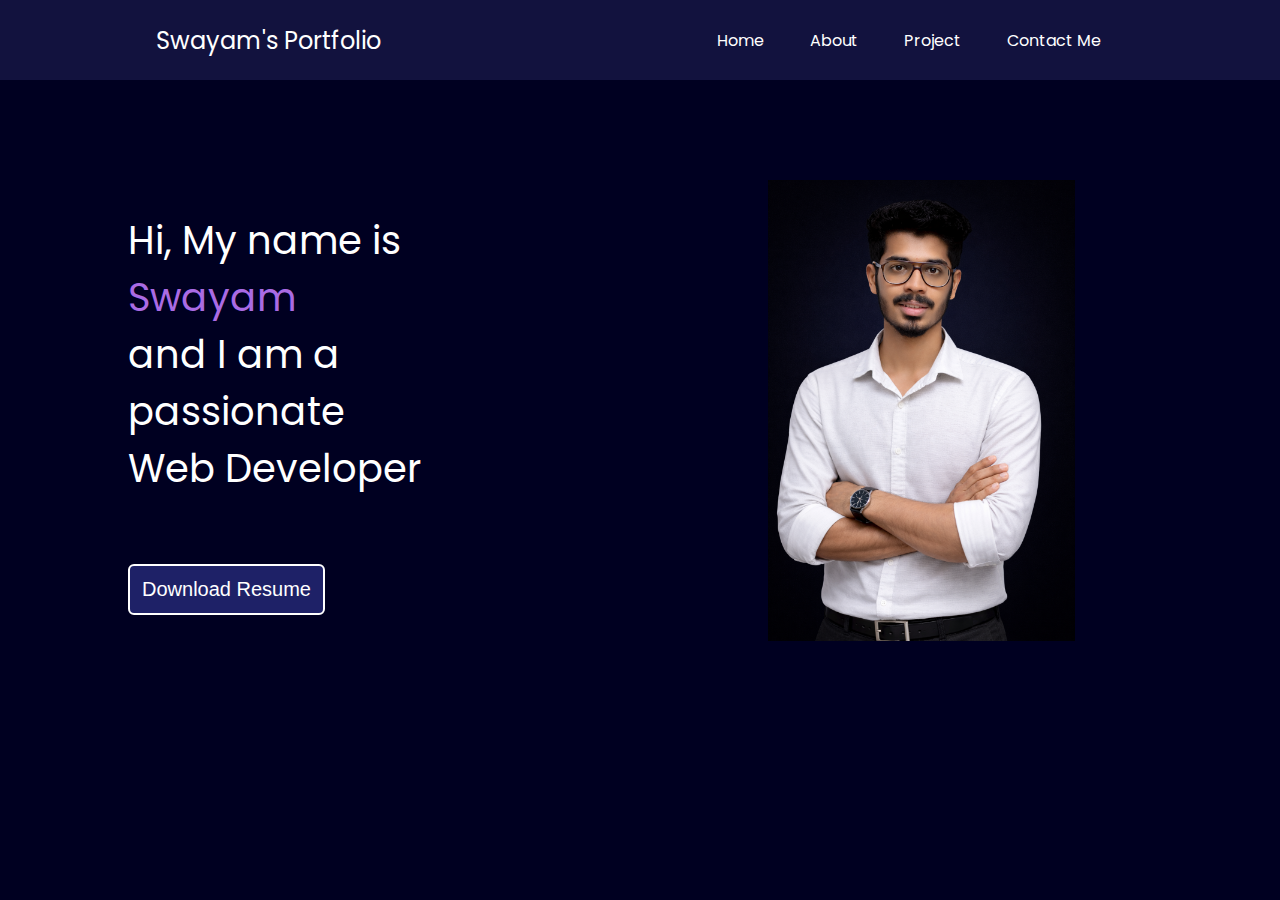
<file: PORTFOLIO/index.html>
<!DOCTYPE html>
<html lang="en">
<head>
    <meta charset="UTF-8">
    <meta name="viewport" content="width=device-width, initial-scale=1.0">
    <title>Swayam - Portfolio</title>
    <link rel="preconnect" href="https://fonts.googleapis.com">
    <link rel="preconnect" href="https://fonts.gstatic.com" crossorigin>
    <link href="https://fonts.googleapis.com/css2?family=Poppins:wght@400;600;700&display=swap" rel="stylesheet">
    <link rel="stylesheet" href="index.css">
    <link rel="stylesheet" href="about.html">
    <link rel="stylesheet" href="project.html">
    <link rel="stylesheet" href="contact.html">
</head>
<body>
    <header>
        <nav>
            <div class="left">Swayam's Portfolio</div>
            <div class="right">
                <ul>
                    <li><a href="index.html">Home </a></li>
                    <li><a href="about.html">About </a></li></a>
                    <li><a href="project.html">Project </a></li>
                    <li><a href="contact.html">Contact Me </a></li>
                </ul>
            </div>
        </nav>
    </header>

    <main>
        <section class="firstSection">
            <div class="leftSection">
                Hi, My name is <span class="purple">Swayam</span>
                <div>and I am a passionate</div>
                <div>Web Developer</div>
                <br>
                <div class="button">
                    <button>Download Resume</button>
                </div>
            </div>
            <div class="rightSection">
                <img src="finalphoto.png" alt="">
            </div>
        </section>
    </main>

    <footer>

    </footer>
</body>
</html>
</file>
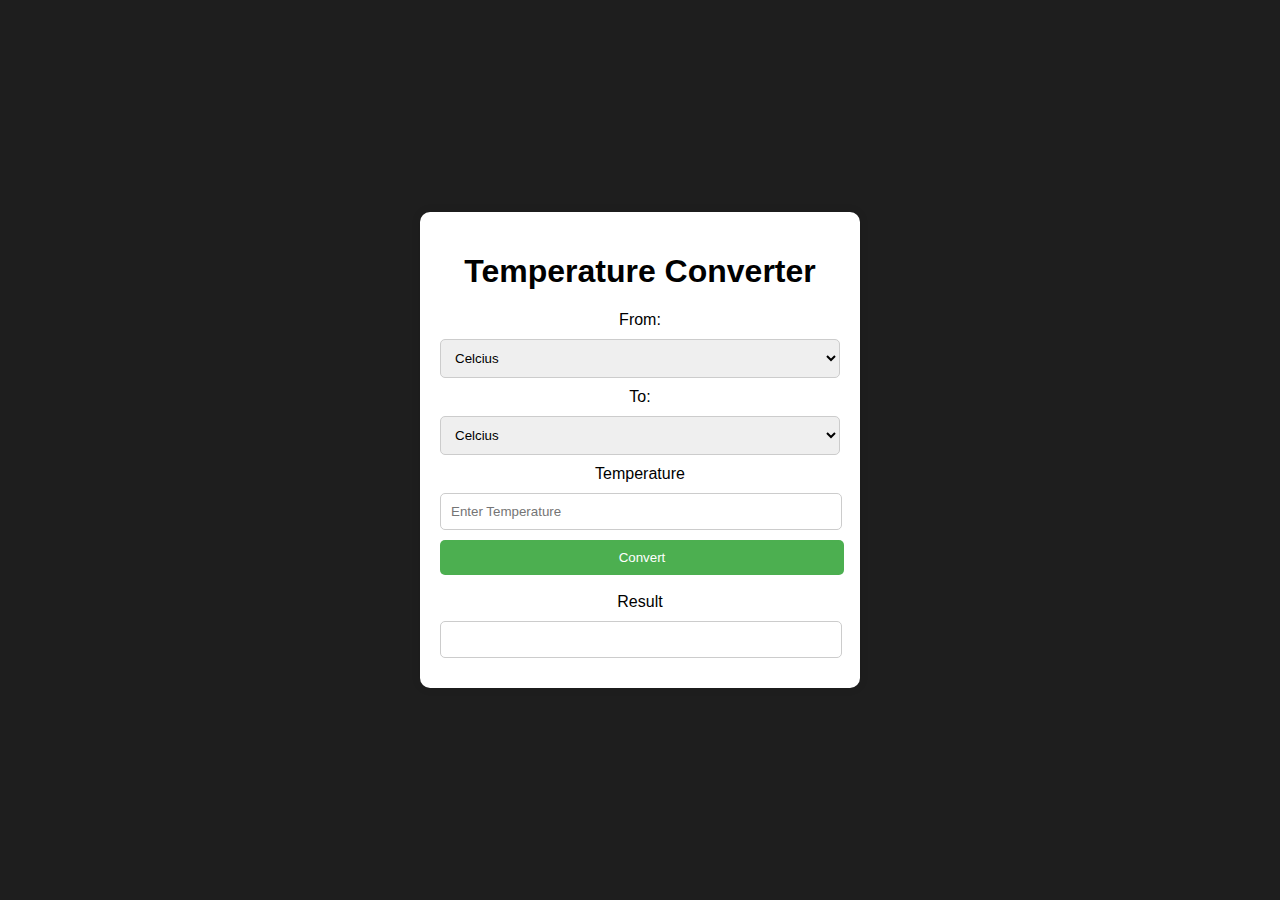
<file: TEMPERATURE-CONVERTER/index.html>
<!DOCTYPE html>
<html lang="en">
<head>
    <meta charset="UTF-8">
    <meta name="viewport" content="width=device-width, initial-scale=1.0">
    <title>Temperature Converter</title>
    <link rel="stylesheet" href="style.css">
</head>
<body>
    <div class="container">
        <h1>Temperature Converter</h1>
        <label for="from">From:</label>
        <select id="from">
            <option value="C">Celcius</option>
            <option value="F">Fehrenheit</option>
            <option value="K">Kelvin</option>
        </select>

        <label for="to">To:</label>
        <select id="to">
            <option value="C">Celcius</option>
            <option value="F">Fehrenheit</option>
            <option value="K">Kelvin</option>
        </select>

        <label for="temperature">Temperature</label>
        <input type="number" id="temperature" placeholder="Enter Temperature">
        <button onclick="convert()">Convert</button>

        <br>
        <br>
        <label for="result">Result</label>
        <input type="text" id="result" readonly>
    </div>

    <script src="script.js"></script>
</body>
</html>
</file>
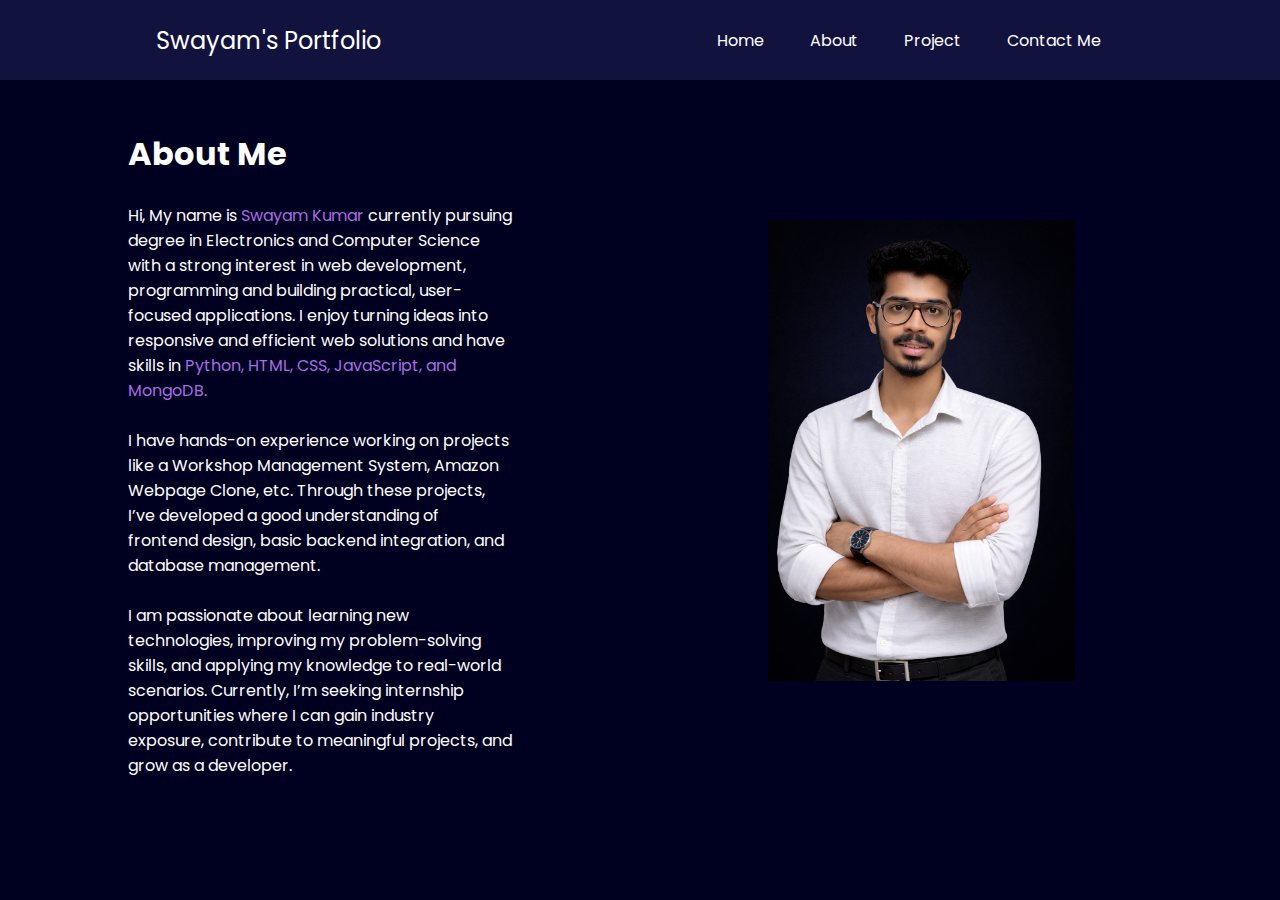
<file: PORTFOLIO/about.html>
<!DOCTYPE html>
<html lang="en">
<head>
    <meta charset="UTF-8">
    <meta name="viewport" content="width=device-width, initial-scale=1.0">
    <title>Swayam - Portfolio</title>
    <link rel="preconnect" href="https://fonts.googleapis.com">
    <link rel="preconnect" href="https://fonts.gstatic.com" crossorigin>
    <link href="https://fonts.googleapis.com/css2?family=Poppins:wght@400;600;700&display=swap" rel="stylesheet">
    <link rel="stylesheet" href="about.css">
</head>
<body>
    <header>
        <nav>
            <div class="left">Swayam's Portfolio</div>
            <div class="right">
                <ul>
                    <li><a href="index.html">Home </a></li>
                    <li><a href="about.html">About </a></li></a>
                    <li><a href="project.html">Project </a></li>
                    <li><a href="/">Contact Me </a></li>
                </ul>
            </div>
        </nav>
    </header>

    <main>
        <section class="firstSection">
            <div class="leftSection">
                <h1>About Me</h1>
                <br>
                Hi, My name is <span class="purple">Swayam Kumar</span> currently pursuing degree in Electronics and Computer Science with a strong interest in web development, programming and building practical, user-focused applications. I enjoy turning ideas into responsive and efficient web solutions and have skills in <span class="purple">Python, HTML, CSS, JavaScript, and MongoDB.</span>
                <br>
                <br>
                <p>I have hands-on experience working on projects like a Workshop Management System, Amazon Webpage Clone, etc. Through these projects, I’ve developed a good understanding of frontend design, basic backend integration, and database management.</p>
                <br>
                <p>I am passionate about learning new technologies, improving my problem-solving skills, and applying my knowledge to real-world scenarios. Currently, I’m seeking internship opportunities where I can gain industry exposure, contribute to meaningful projects, and grow as a developer.</p>
            </div>
            <div class="rightSection">
                <img src="finalphoto.png" alt="">
            </div>
        </section>
    </main>
</body>
</html>
</file>
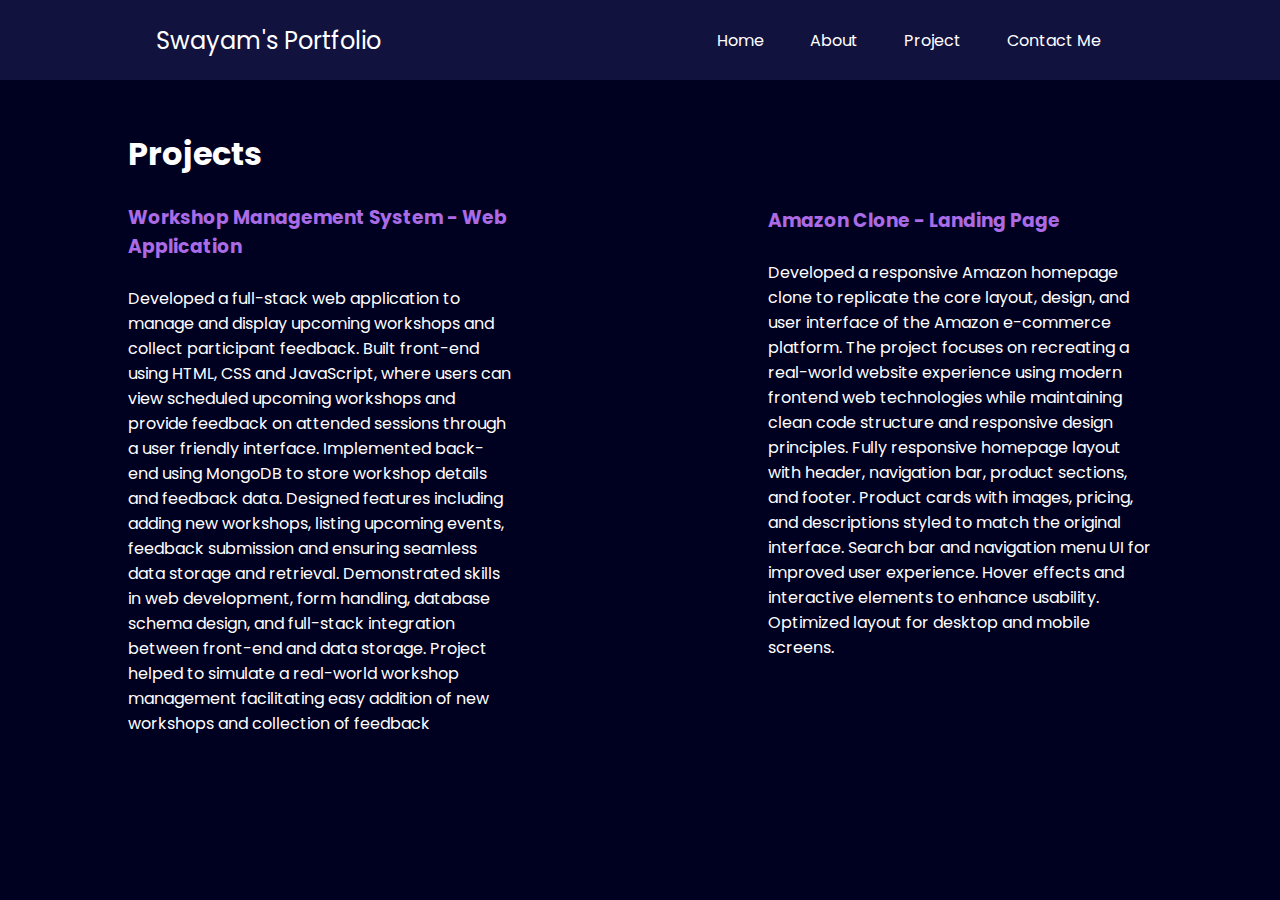
<file: PORTFOLIO/project.html>
<!DOCTYPE html>
<html lang="en">
<head>
    <meta charset="UTF-8">
    <meta name="viewport" content="width=device-width, initial-scale=1.0">
    <title>Swayam - Portfolio</title>
    <link rel="preconnect" href="https://fonts.googleapis.com">
    <link rel="preconnect" href="https://fonts.gstatic.com" crossorigin>
    <link href="https://fonts.googleapis.com/css2?family=Poppins:wght@400;600;700&display=swap" rel="stylesheet">
    <link rel="stylesheet" href="project.css">
</head>
<body>
    <header>
        <nav>
            <div class="left">Swayam's Portfolio</div>
            <div class="right">
                <ul>
                    <li><a href="index.html">Home </a></li>
                    <li><a href="about.html">About </a></li></a>
                    <li><a href="project.html">Project </a></li>
                    <li><a href="contact.html">Contact Me </a></li>
                </ul>
            </div>
        </nav>
    </header>

    <main>
        <section class="firstSection">
            <div class="leftSection">
                <h1>Projects</h1>
                <br>
                <h3><span class="purple">Workshop Management System - Web Application</span></h3>
                <br>
                <p>
                Developed a full-stack web application to manage and
                display upcoming workshops and collect participant
                feedback.
                Built front-end using HTML, CSS and JavaScript, where
                users can view scheduled upcoming workshops and
                provide feedback on attended sessions through a user
                friendly interface.
                Implemented back-end using MongoDB to store workshop
                details and feedback data.
                Designed features including adding new workshops, listing
                upcoming events, feedback submission and ensuring
                seamless data storage and retrieval.
                Demonstrated skills in web development, form handling,
                database schema design, and full-stack integration
                between front-end and data storage.
                Project helped to simulate a real-world workshop
                management facilitating easy addition of new workshops
                and collection of feedback</p>
            </div>
            <div class="rightSection">
                <h3><span class="purple">Amazon Clone - Landing Page</span></h3>
                <br>
                <p>
                    Developed a responsive Amazon homepage clone to replicate the core layout, design, and user interface of the Amazon e-commerce platform. The project focuses on recreating a real-world website experience using modern frontend web technologies while maintaining clean code structure and responsive design principles.
                    Fully responsive homepage layout with header, navigation bar, product sections, and footer.

Product cards with images, pricing, and descriptions styled to match the original interface.

Search bar and navigation menu UI for improved user experience.

Hover effects and interactive elements to enhance usability.

Optimized layout for desktop and mobile screens.
                </p>
            </div>
        </section>
    </main>
</body>
</html>
</file>
<file: PORTFOLIO/index.css>
* {
            margin: 0;
            padding: 0;
        }

        body {
            background-color: rgb(0, 0, 33);
            color: white;
            font-family: 'Poppins', sans-serif;
        }

        nav {
            display: flex;
            justify-content: space-around;
            align-items: center;
            height: 80px;
            background-color: rgb(18, 18, 62);
        }

        nav ul {
            display: flex;
            justify-content: center;
        }

        nav ul li {
            list-style: none;
            margin: 0 23px;
        }

        nav ul li a{
            text-decoration: none;
            color: white;
        }

        nav ul li a:hover{
            color: rgb(153, 153, 226);
            font-size: 1.02rem;
        }

        .left {
            font-size: 1.5rem;
        }

        .firstSection {
            display: flex;
            justify-content: space-around;
            margin: 50px 0;
            align-items: center;
        }

        .firstSection > div {
            width: 30%;
        }

        .leftSection {
            font-size: 2.4rem;
        }   
        
        .leftSection button {
            padding: 12px;
            background: #1e2167;
            color: white;
            border: 2px solid white;
            border-radius: 6px;
            font-size: 20px;
            cursor: pointer;
        }   

        .rightSection img{
            width: 80%;
            margin: 50px 0;
        } 

        .purple {
            color: rgb(170, 107, 228);
        }

        .secondSection {
            max-width: 80%;
            margin: auto;
        }
</file>
<file: TEMPERATURE-CONVERTER/style.css>
body{
    font-family: Arial, Helvetica, sans-serif;
    display: flex;
    align-items: center;
    justify-content: center;
    height: 100vh;
    margin: 0;
    background-color: #1e1e1e;
}

.container {
    text-align: center;
    max-width: 400px;
    margin: auto;
    padding: 20px;
    background-color: #ffffff;
    border-radius: 10px;
    box-shadow: 0 0 10px rgba(0,0,0,0.1);

}

select, input {
    width: 100%;
    padding: 10px;
    margin: 10px 0;
    border: 1px solid #ccc;
    border-radius: 5px;
    outline: none;
}

button {
    background-color: #4CAF50;
    color: white;
    padding: 10px;
    border: none;
    width: 101%;
    cursor: pointer;
    border-radius: 5px;
}

#temperature {
    width: 380px;
}



button:hover {
    background-color: #45a049;
}

#result {
    width: 95%;
    padding: 10px;
    margin-top: 10px;
    border: 1px solid #ccc;
    border-radius: 5px;
    outline: none;
    font-weight: bold;
    color: #333;
}
</file>
<file: PORTFOLIO/about.css>
* {
            margin: 0;
            padding: 0;
        }

        body {
            background-color: rgb(0, 0, 33);
            color: white;
            font-family: 'Poppins', sans-serif;
        }

        nav {
            display: flex;
            justify-content: space-around;
            align-items: center;
            height: 80px;
            background-color: rgb(18, 18, 62);
        }

        nav ul {
            display: flex;
            justify-content: center;
        }

        nav ul li {
            list-style: none;
            margin: 0 23px;
        }

        nav ul li a{
            text-decoration: none;
            color: white;
        }

        nav ul li a:hover{
            color: rgb(153, 153, 226);
            font-size: 1.02rem;
        }

        .left {
            font-size: 1.5rem;
        }

        .firstSection {
            display: flex;
            justify-content: space-around;
            margin: 50px 0;
            align-items: center;
        }

        .firstSection > div {
            width: 30%;
        }

        .leftSection {
            font-size: 1rem;
        }   
        
        .rightSection img{
            width: 80%;
            margin: 50px 0;
        } 

        .purple {
            color: rgb(170, 107, 228);
        }

        .secondSection {
            max-width: 80%;
            margin: auto;
        }
</file>
<file: PORTFOLIO/project.css>
* {
            margin: 0;
            padding: 0;
        }

        body {
            background-color: rgb(0, 0, 33);
            color: white;
            font-family: 'Poppins', sans-serif;
        }

        nav {
            display: flex;
            justify-content: space-around;
            align-items: center;
            height: 80px;
            background-color: rgb(18, 18, 62);
        }

        nav ul {
            display: flex;
            justify-content: center;
        }

        nav ul li {
            list-style: none;
            margin: 0 23px;
        }

        nav ul li a{
            text-decoration: none;
            color: white;
        }

        nav ul li a:hover{
            color: rgb(153, 153, 226);
            font-size: 1.02rem;
        }

        .left {
            font-size: 1.5rem;
        }

        .firstSection {
            display: flex;
            justify-content: space-around;
            margin: 50px 0;
            align-items: center;
        }

        .firstSection > div {
            width: 30%;
        }

        .leftSection {
            font-size: 1rem;
        }   
        
        .rightSection{
            width: 80%;
            
        } 

        .purple {
            color: rgb(170, 107, 228);
        }

        .secondSection {
            max-width: 80%;
            margin: auto;
        }
</file>
